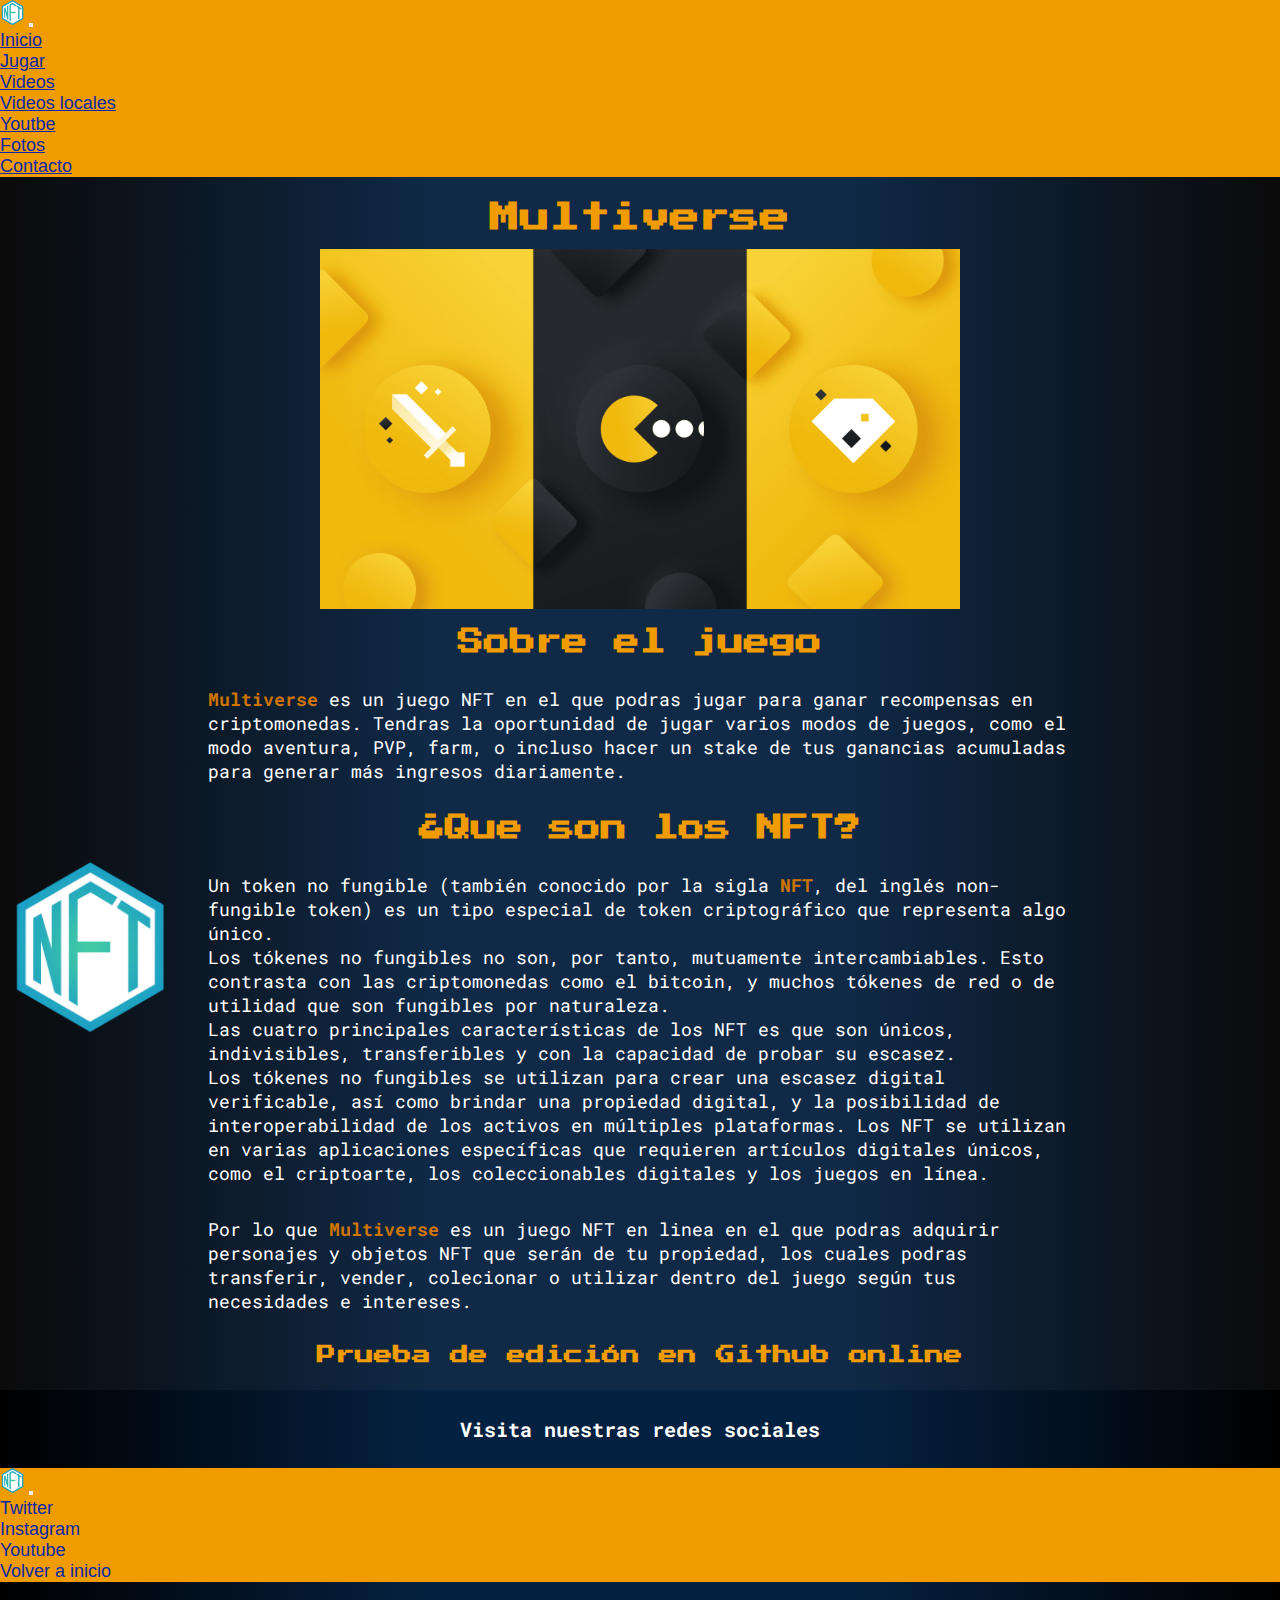
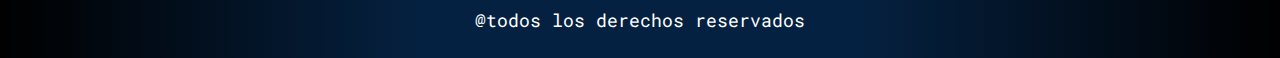
<file: index.html>
<!DOCTYPE html>
<html lang="en">
<head>
    <meta charset="UTF-8">
    <meta http-equiv="X-UA-Compatible" content="IE=edge">
    <meta name="viewport" content="width=device-width, initial-scale=1.0">
    <link rel="preconnect" href="https://fonts.googleapis.com">
    <link rel="preconnect" href="https://fonts.gstatic.com" crossorigin>
    <link href="https://fonts.googleapis.com/css2?family=Press+Start+2P&family=Roboto+Mono:wght@300&display=swap" rel="stylesheet"> 
    <link href="https://cdn.jsdelivr.net/npm/bootstrap@5.1.1/dist/css/bootstrap.min.css" rel="stylesheet" integrity="sha384-F3w7mX95PdgyTmZZMECAngseQB83DfGTowi0iMjiWaeVhAn4FJkqJByhZMI3AhiU" crossorigin="anonymous">
    <link rel="stylesheet" href="./scss/miestilo.css">
    <link rel="icon" href="./media/NFT_Icon.ico">
    <meta name="keywords" content= "Multiverse, NFT, Criptomonedas, NFT Games, Juegos NFT, Block-Chain, Token no fungible, Crypto, Game, Juego">
    <meta name="description" content="Bienvenido a Multiverse, un videojuego NFT hecho con tecnología Block-Chain en el que podrás ganar criptomonedas mientras juegas.">
    <title>Multiverse</title>
</head>
<body>
        
    <header class="container header" id="inicio">  
        <!--barra de navegación-->
        <nav class="navbar navbar-expand-lg navbar-light micolor">
            <div class="container-fluid linksHeader">
              <a class="navbar-brand" href="./index.html"><img class="icono" src="./media/NFT_Icon.png" width="25px" alt="Icono: Logo del juego"></a>
              
              <button class="navbar-toggler" type="button" data-bs-toggle="collapse" data-bs-target="#navbarSupportedContent" aria-controls="navbarSupportedContent" aria-expanded="false" aria-label="Toggle navigation">
                <span class="navbar-toggler-icon"></span>
              </button>
              <div class="collapse navbar-collapse enlaces" id="navbarSupportedContent">
                <ul class="navbar-nav me-auto mb-2 mb-lg-0">
                  <li class="nav-item">
                    <a class="nav-link" href="./index.html">Inicio</a>
                  </li>
                  <li class="nav-item">
                    <a class="nav-link" href="./jugar.html">Jugar</a>
                  </li>
                  <li class="nav-item dropdown">
                    <a class="nav-link dropdown-toggle" href="#" id="navbarDropdown" role="button" data-bs-toggle="dropdown" aria-expanded="false">
                      Videos
                    </a>
                    <ul class="dropdown-menu" aria-labelledby="navbarDropdown">
                      <li><a class="dropdown-item" href="./videos.html">Videos locales</a></li>
                      <li><a class="dropdown-item" href="https://www.youtube.com">Youtbe</a></li>
                    </ul>
                  </li>
                  <li class="nav-item">
                    <a class="nav-link" href="./fotos.html">Fotos</a>
                  </li>
                  <li class="nav-item">
                    <a class="nav-link" href="./contacto.html">Contacto</a>
                  </li>
                 
                </ul>
                
              </div>
            </div>
          </nav>
        
    </header>

    <main class="container">
      

      <div class="container multiverse">

        <h1 class="h1 container titilante">Multiverse</h1>

        <!--banner / imagen del juego-->
        <img class="container background banner" src="./media/ac7cfff9-8a2d-429d-929d-37b7b1e1f8b3.png" alt="Foto principal">

        

      </div>

        <!--explicación sobre Multiverse-->
        <section class="container juego">

          <div class="elJuego">

            <h2 class="h2">Sobre el juego</h2>
            <p class="p"><strong>Multiverse</strong> es un juego NFT en el que podras jugar para ganar recompensas en criptomonedas. Tendras la oportunidad de jugar varios modos de juegos, como el modo aventura, PVP, farm, o incluso hacer un stake de tus ganancias acumuladas para generar más ingresos diariamente.</p>

          </div>
        

            <!--explicación sobre los NFT y el juego-->
            <div class="container nft">
                            
                <h2 class="h2">¿Que son los NFT?</h2>
                <img class="token" src="./media/NFT_Icon.png" alt="Icono: Logo del juego">
                <p class="p" >Un token no fungible (también conocido por la sigla <strong>NFT</strong>, del inglés non-fungible token)​ es un tipo especial de token criptográfico que representa algo único.<br>
                    Los tókenes no fungibles no son, por tanto, mutuamente intercambiables. Esto contrasta con las criptomonedas como el bitcoin, y muchos tókenes de red o de utilidad que son fungibles por naturaleza. <br> Las cuatro principales características de los NFT es que son únicos, indivisibles, transferibles y con la capacidad de probar su escasez. <br>
                    Los tókenes no fungibles se utilizan para crear una escasez digital verificable, así como brindar una propiedad digital, y la posibilidad de interoperabilidad de los activos en múltiples plataformas.​ Los NFT
                    se utilizan en varias aplicaciones específicas que requieren artículos digitales únicos, como el criptoarte, los coleccionables digitales y los juegos en línea.                
                </p>
                <p class="p"> Por lo que <strong>Multiverse</strong> es un juego NFT en linea en el que podras adquirir personajes y objetos NFT que serán de tu propiedad, los cuales podras transferir, vender, colecionar o utilizar dentro del juego según tus necesidades e intereses.</p>
            </div>
            
        </section>

        <section> 

          <h3> Prueba de edición en Github online </h3>
          
      </section>
        

               
               
    </main>

            <!--footer-->
            <footer class="container">

                <div class="footer">

                    <h4 class="h4">Visita nuestras redes sociales</h4>
                    
                      <nav class="navbar navbar-expand-lg navbar-light footerNav">
                        <div class="container-fluid linksFooter">
                          <a class="navbar-brand" href="./index.html"><img class="icono" src="./media/NFT_Icon.png"  alt="Icono: Logo del juego"></a>
                          
                          <button class="navbar-toggler" type="button" data-bs-toggle="collapse" data-bs-target="#navbarSupportedContent" aria-controls="navbarSupportedContent" aria-expanded="false" aria-label="Toggle navigation">
                            <span class="navbar-toggler-icon"></span>
                          </button>
                          <div class="collapse navbar-collapse enlaces" id="navbarSupportedContent">
                            <ul class="navbar-nav me-auto mb-2 mb-lg-0">
                              <li class="nav-item">
                                <a class="nav-link" href="https://www.twitter.com" target="_blank">Twitter</a>
                              </li>
                              <li class="nav-item">
                                <a class="nav-link" href="https://www.instagram.com" target="_blank">Instagram</a>
                              </li>
                              
                              <li class="nav-item">
                                <a class="nav-link" href="https://www.youtube.com" target="_blank">Youtube</a>
                              </li>
                              <li class="nav-item">
                                <a class="nav-link" href="#inicio">Volver a inicio</a>
                              </li>
                            
                            </ul>
                            
                          </div>
                        </div>
                      </nav>       

            
                    <p class="p">@todos los derechos reservados</p>

                </div>
            </footer>

        
        
        <script src="https://cdn.jsdelivr.net/npm/bootstrap@5.1.1/dist/js/bootstrap.bundle.min.js" integrity="sha384-/bQdsTh/da6pkI1MST/rWKFNjaCP5gBSY4sEBT38Q/9RBh9AH40zEOg7Hlq2THRZ" crossorigin="anonymous"></script>
    
</body>
</html>
</file>
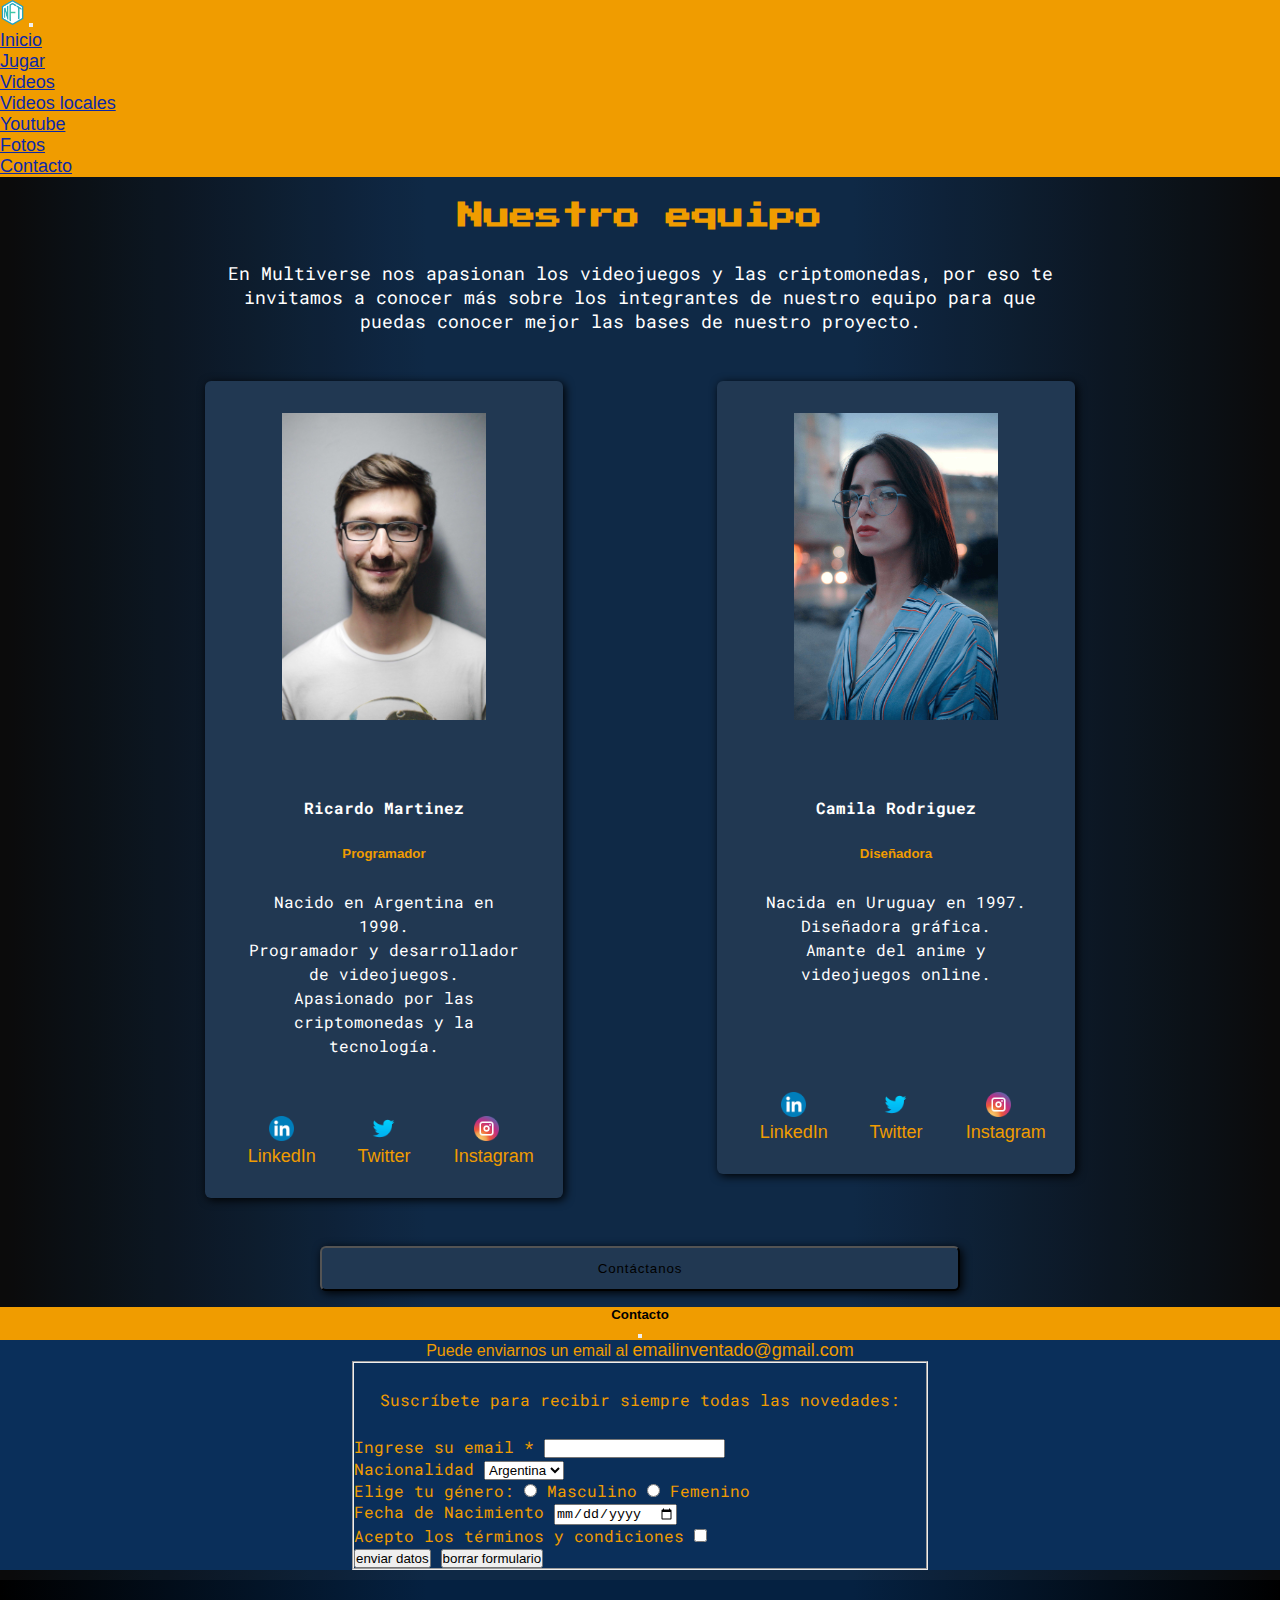
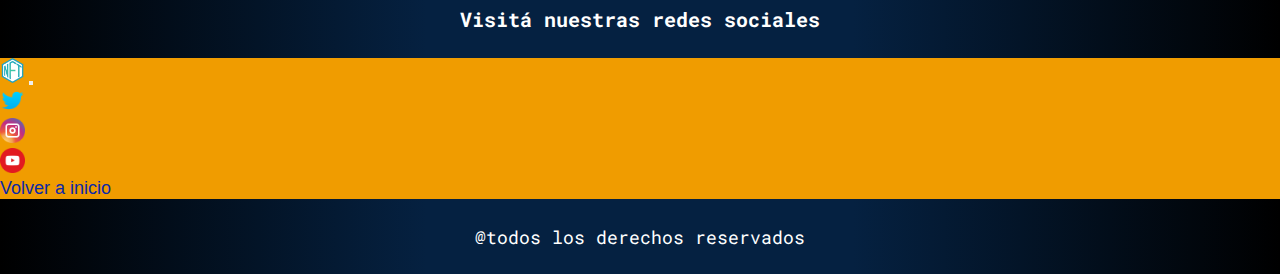
<file: contacto.html>
<!DOCTYPE html>
<html lang="en">
<head>
    <meta charset="UTF-8">
    <meta http-equiv="X-UA-Compatible" content="IE=edge">
    <meta name="viewport" content="width=device-width, initial-scale=1.0">
    <link rel="preconnect" href="https://fonts.googleapis.com">
    <link rel="preconnect" href="https://fonts.gstatic.com" crossorigin>
    <link href="https://fonts.googleapis.com/css2?family=Press+Start+2P&family=Roboto+Mono:wght@300&display=swap" rel="stylesheet"> 
    <link href="https://cdn.jsdelivr.net/npm/bootstrap@5.1.1/dist/css/bootstrap.min.css" rel="stylesheet" integrity="sha384-F3w7mX95PdgyTmZZMECAngseQB83DfGTowi0iMjiWaeVhAn4FJkqJByhZMI3AhiU" crossorigin="anonymous">
    <link rel="stylesheet" href="./scss/miestilo.css">
    <link rel="icon" href="./media/NFT_Icon.ico">
    <meta name="keywords" content= "Multiverse Contacto, Contacto, Quienes Somos, Información sobre Multiverse, Equipo de desarrollo, Multiverse Contact">
    <meta name="description" content="Contáctanos para recibir más información del proyecto y conocer más sobre nosotros.">
    <title>Contacto - Multiverse</title>
</head>
<body>
        
  <header class="container header" id="inicio">  
    <!--barra de navegación-->
    <nav class="navbar navbar-expand-lg navbar-light micolor">
        <div class="container-fluid linksHeader">
          <a class="navbar-brand" href="./index.html"><img class="icono" src="./media/NFT_Icon.png" alt="Icono: Logo del juego"></a>
          
          <button class="navbar-toggler" type="button" data-bs-toggle="collapse" data-bs-target="#navbarSupportedContent" aria-controls="navbarSupportedContent" aria-expanded="false" aria-label="Toggle navigation">
            <span class="navbar-toggler-icon"></span>
          </button>
          <div class="collapse navbar-collapse enlaces" id="navbarSupportedContent">
            <ul class="navbar-nav me-auto mb-2 mb-lg-0">
              <li class="nav-item">
                <a class="nav-link" href="./index.html">Inicio</a>
              </li>
              <li class="nav-item">
                <a class="nav-link" href="./jugar.html">Jugar</a>
              </li>
              <li class="nav-item dropdown">
                <a class="nav-link dropdown-toggle" href="#" id="navbarDropdown" role="button" data-bs-toggle="dropdown" aria-expanded="false">
                  Videos
                </a>
                <ul class="dropdown-menu" aria-labelledby="navbarDropdown">
                  <li><a class="dropdown-item" href="./videos.html">Videos locales</a></li>
                  <li><a class="dropdown-item" href="https://www.youtube.com">Youtube</a></li>
                </ul>
              </li>
              <li class="nav-item">
                <a class="nav-link" href="./fotos.html">Fotos</a>
              </li>
              <li class="nav-item">
                <a class="nav-link" href="./contacto.html">Contacto</a>
              </li>
             
            </ul>
            
          </div>
        </div>
      </nav>
    
  </header>
           
    <main class="container">
        <!--Sección de contacto, información sobre nuestro equipo-->
       
      <section class="contacto"> 
        <h2 class="h2">Nuestro equipo</h2>
        <p class="p">En Multiverse nos apasionan los videojuegos y las criptomonedas, por eso te invitamos a conocer más sobre los integrantes de nuestro equipo para que puedas conocer mejor las bases de nuestro proyecto.</p>
  
             

        <div class="containerContacto">
           
          <div class="cardContacto">

              <figure>
                  <img class="foto" src="./media/Ricardo.jpg" alt="Ricardo Martinez">
              </figure>
              
              <div class="contenido">

                  <h4>Ricardo Martinez</h4>
                  <h5>Programador</h5>
                  <p>Nacido en Argentina en 1990. <br> 
                    Programador y desarrollador de videojuegos. <br>
                    Apasionado por las criptomonedas y la tecnología.</p>

                 
                  <a href="https://www.linkedin.com" target="_blank"> <img src="./media/iconfinder-linkedin-4550875_121338.png" alt="LinkedIn"> <br>LinkedIn</a>
                  <a href="https://www.twitter.com" target="_blank"> <img src="./media/twitter_socialnetwork_20007.png" alt="Twitter"> <br> Twitter</a>
                  <a href="https://www.instagram.com" target="_blank"> <img src="./media/1491580635-yumminkysocialmedia26_83102.png" alt="Instagram"> <br> Instagram</a>
                  
              </div>
          </div>
          
          <div class="cardContacto">

            <figure>
                <img class="foto" src="./media/Camila.jpg" alt="Camila Rodriguez">
            </figure>
            
            <div class="contenido">
                
              <h4>Camila Rodriguez</h4>
              <h5> Diseñadora</h5>
                <p>Nacida en Uruguay en 1997. <br>
                   Diseñadora gráfica. <br>
                    Amante del anime y videojuegos online.
                    <br>
                    <br>
                  <br></p>

                <a href="https://www.linkedin.com" target="_blank"> <img src="./media/iconfinder-linkedin-4550875_121338.png" alt="LinkedIn"> <br>LinkedIn</a>
                <a href="https://www.twitter.com" target="_blank"> <img src="./media/twitter_socialnetwork_20007.png" alt="Twitter"> <br> Twitter</a>
                <a href="https://www.instagram.com" target="_blank"> <img src="./media/1491580635-yumminkysocialmedia26_83102.png" alt="Instagram"> <br> Instagram</a>
            </div>
        </div>    

      
      </section>


      <section class="contactanos">  

          
          <!-- Button trigger modal -->
           <button type="button" class="container btn btn-secondary botoncito" data-bs-toggle="modal" data-bs-target="#exampleModal">
                    Contáctanos
           </button>
        
            <!-- Modal -->
              <div class="modal fade" id="exampleModal" tabindex="-1" aria-labelledby="exampleModalLabel" aria-hidden="true">
              
                  <div class="modal-dialog">

                        <div class="modal-content fondoModal">


                            <div class="modal-header botonModal ">
                                  <h5 class="modal-title botonTitulo" id="exampleModalLabel">Contacto</h5>
                                  <button type="button" class="btn-close" data-bs-dismiss="modal" aria-label="Close"></button>
                            </div>


                                  <div class="modal-body backgroundContacto">
                                    Puede enviarnos un email al <a class=" a contacto" href="mailto: email@gmail.com">emailinventado@gmail.com</a>
                                        <section class="formularios"> 
                                        
                                                  <!--formulario, en donde el usuario puede suscribirse para recibir novedades sobre el juego-->

                                                  <form class="form formulario" action="#">
                                                      <fieldset class="fieldset">
                                                          <p class="formulario">Suscríbete para recibir siempre todas las novedades:</p>
                                                          <div>
                                                              <label class="label" for="email">Ingrese su email *</label>
                                                              <input type="email" name="email" required>
                                                          </div>
                                            
                                                          <div>
                                                              <label class="label" for="pais">Nacionalidad</label>
                                                              <select name="pais" id="">
                                                                  <option value="arg">Argentina</option>
                                                                  <option value="bra">Brasil</option>
                                                                  <option value="esp">España</option>
                                                                  <option value="it">Italia</option>
                                                                  <option value="ot">Otro</option>
                                                              </select>
                                                          </div>
                                                          
                                                          <div>
                                                              <label class="label" for="sexo">Elige tu género:</label>
                                                              <input class="input" type="radio" name="genero" value="hombre"> Masculino
                                                              <input class="input" type="radio" name="genero" value="mujer"> Femenino
                                                              <br>  
                                                          </div>
                                                          
                                          
                                                          <div>
                                                              <label class="label" for="nac">Fecha de Nacimiento</label>
                                                              <input class="input" type="date" name="nac">
                                                              <br>
                                                          </div>
                                                      
                                                          <div>
                                                              <label class="label" for="terminos">Acepto los términos y condiciones</label>
                                                              <input class="input" type="checkbox" name="terminos" required>
                                                          </div>
                                          
                                                          <div>
                                                              <input class="input" type="submit" value="enviar datos">
                                                              <input class="input" type="reset" value="borrar formulario"> 
                                                          </div>  
                                                      </fieldset> 
                                          
                                          
                                                  </form>

                                        </section>
                                  </div>

                        </div>
                  </div>
              </div>

      </section>

      
           
        
    </main>   
    
   


            <!--footer-->
            <footer class="container">

              <div class="footer">

                  <h4 class="h4">Visitá nuestras redes sociales</h4>
                    <nav class="navbar navbar-expand-lg navbar-light footerNav">
                      <div class="container-fluid linksFooter">
                        <a class="navbar-brand" href="./index.html"><img class="icono" src="./media/NFT_Icon.png"  alt="Icono: Logo del juego"></a>
                        
                        <button class="navbar-toggler" type="button" data-bs-toggle="collapse" data-bs-target="#navbarSupportedContent" aria-controls="navbarSupportedContent" aria-expanded="false" aria-label="Toggle navigation">
                          <span class="navbar-toggler-icon"></span>
                        </button>
                        <div class="collapse navbar-collapse enlaces" id="navbarSupportedContent">
                          <ul class="navbar-nav me-auto mb-2 mb-lg-0">
                            <li class="nav-item">
                              <a class="nav-link" href="https://www.twitter.com" target="_blank"> <img src="./media/twitter_socialnetwork_20007.png" alt="Twitter"></a>
                              
                            </li>
                            <li class="nav-item">
                              <a class="nav-link" href="https://www.instagram.com" target="_blank"> <img src="./media/1491580635-yumminkysocialmedia26_83102.png"  alt="Instagram"> </a>
                              
                            </li>
                            
                            <li class="nav-item">
                              <a class="nav-link" href="https://www.youtube.com" target="_blank"> <img src="./media/Youtube.png" alt="YouTube"></a>
                            </li>
                            <li class="nav-item">
                              <a class="nav-link" href="#inicio">Volver a inicio</a>
                            </li>
                          
                          </ul>
                          
                        </div>
                      </div>
                    </nav>       

          
                  <p class="p">@todos los derechos reservados</p>

              </div>
          </footer>

        
        
        <script src="https://cdn.jsdelivr.net/npm/bootstrap@5.1.1/dist/js/bootstrap.bundle.min.js" integrity="sha384-/bQdsTh/da6pkI1MST/rWKFNjaCP5gBSY4sEBT38Q/9RBh9AH40zEOg7Hlq2THRZ" crossorigin="anonymous"></script>
    
</body>
</html>
</file>
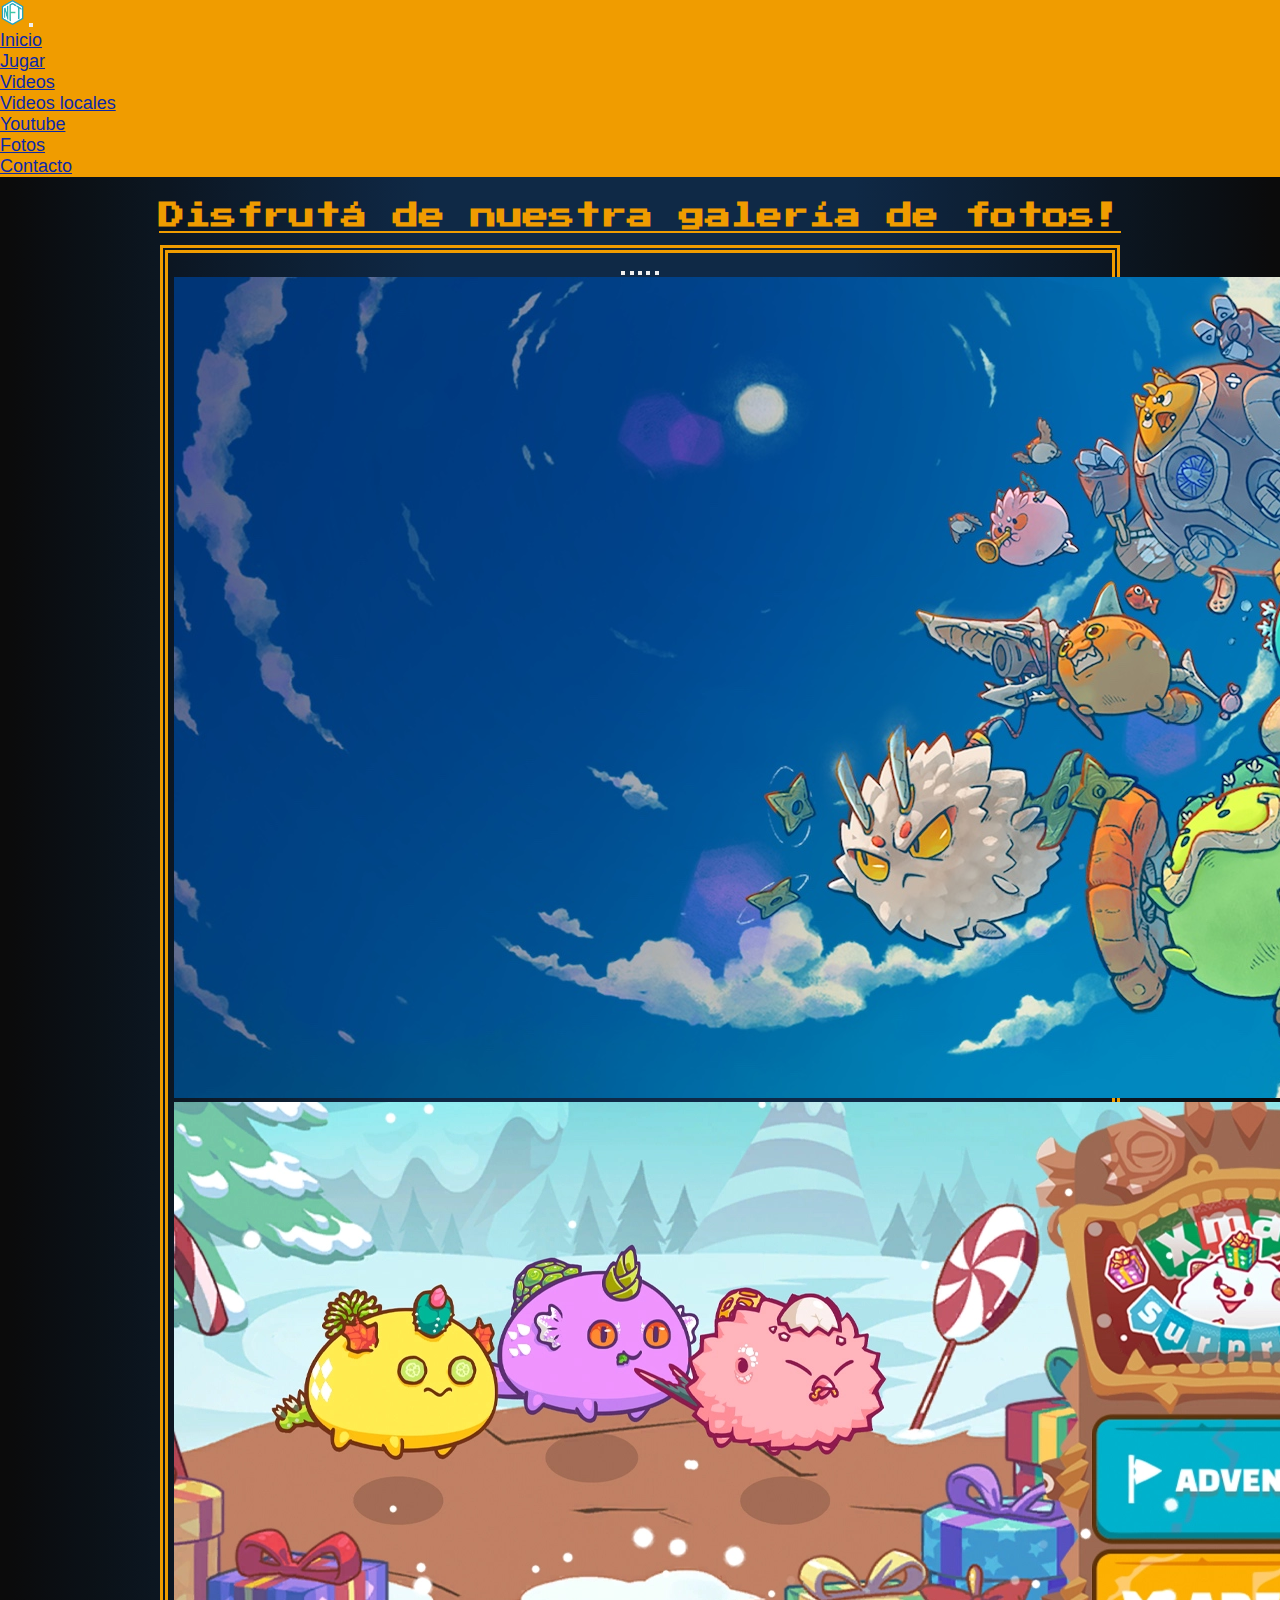
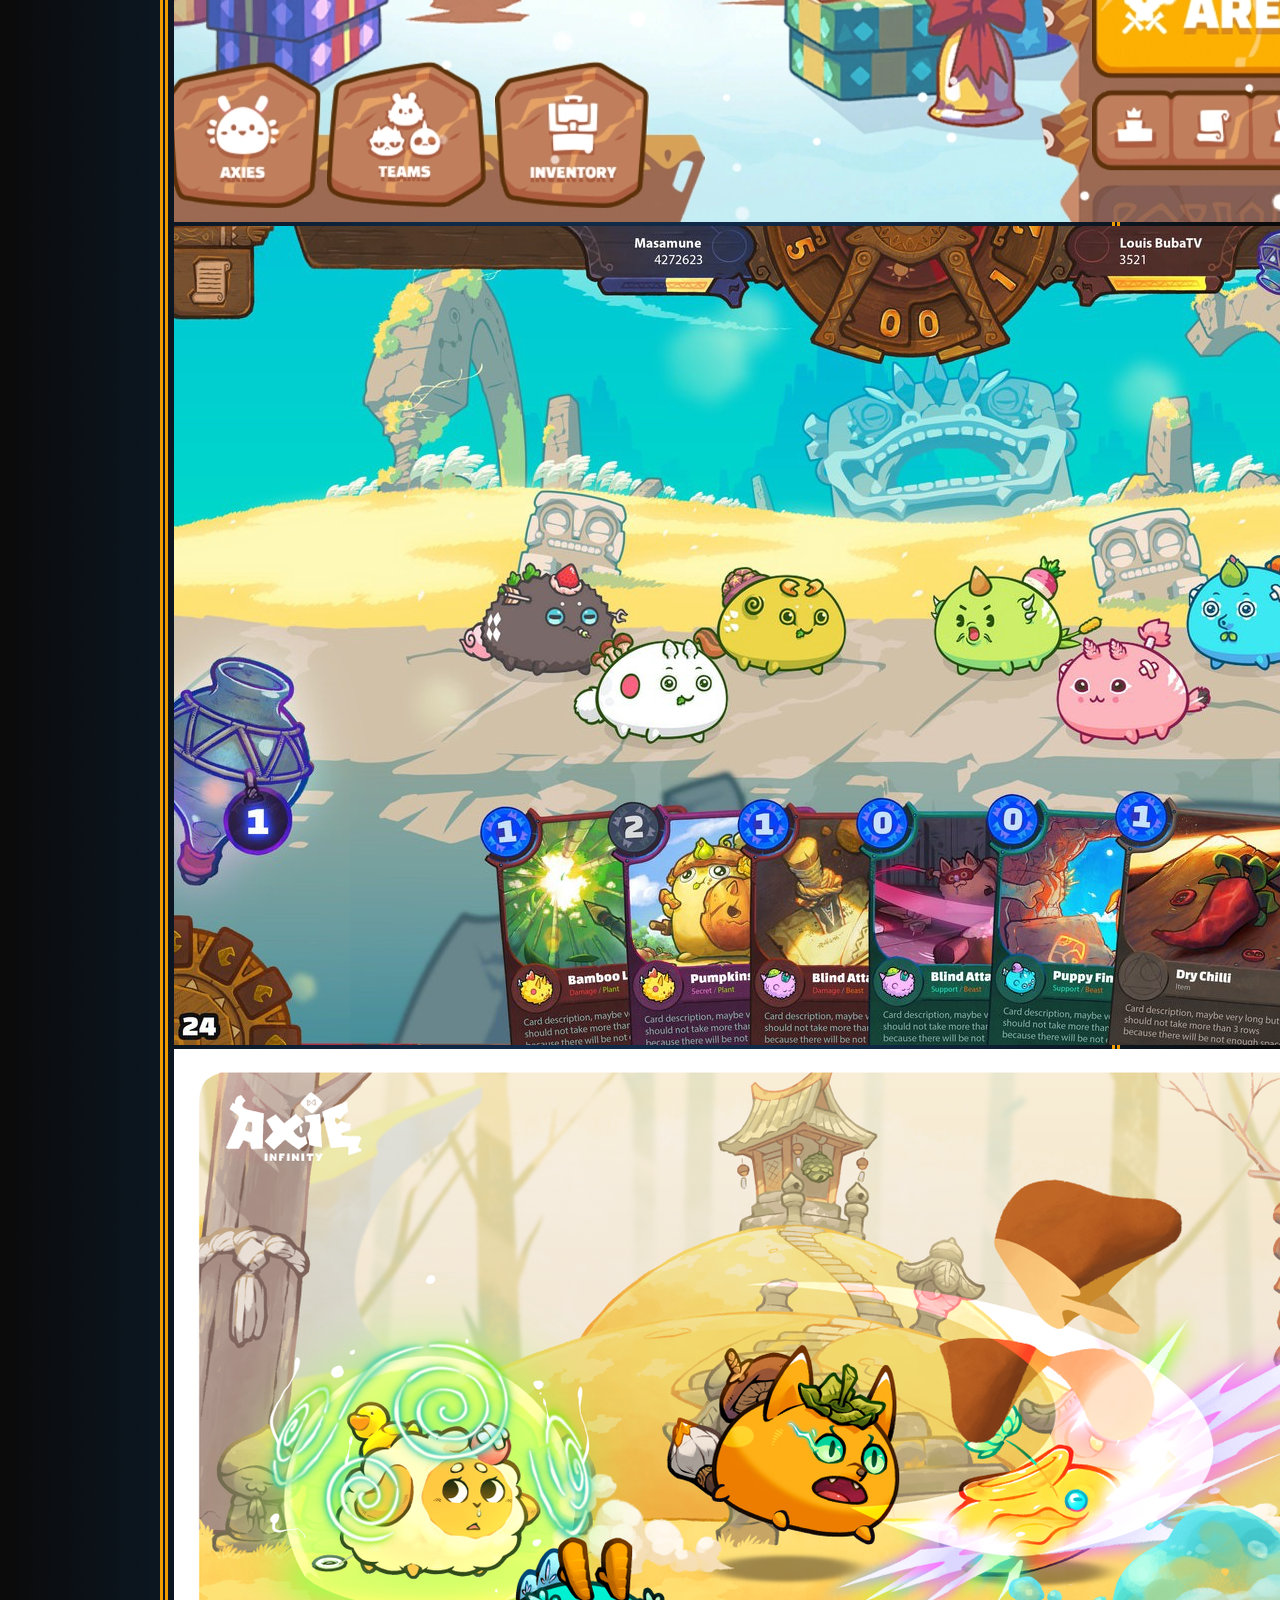
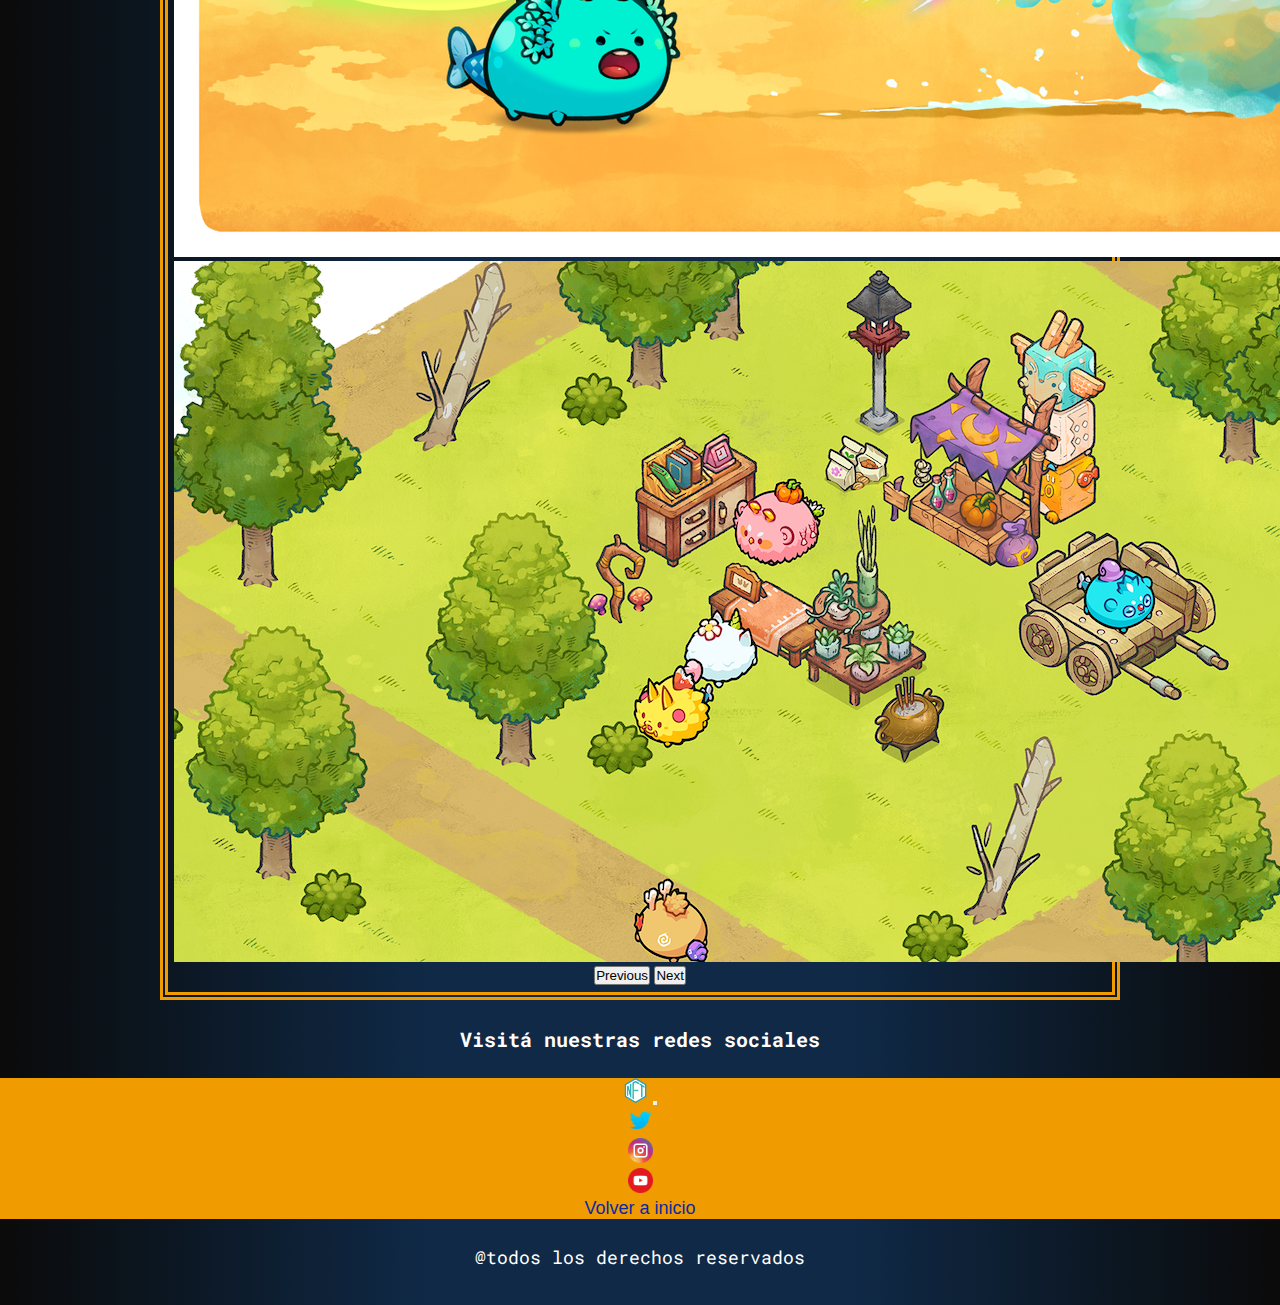
<file: fotos.html>
<!DOCTYPE html>
<html lang="en">
<head>
    <meta charset="UTF-8">
    <meta http-equiv="X-UA-Compatible" content="IE=edge">
    <meta name="viewport" content="width=device-width, initial-scale=1.0">
    <link rel="preconnect" href="https://fonts.googleapis.com">
    <link rel="preconnect" href="https://fonts.gstatic.com" crossorigin>
    <link href="https://fonts.googleapis.com/css2?family=Press+Start+2P&family=Roboto+Mono:wght@300&display=swap" rel="stylesheet"> 
    <link href="https://cdn.jsdelivr.net/npm/bootstrap@5.1.1/dist/css/bootstrap.min.css" rel="stylesheet" integrity="sha384-F3w7mX95PdgyTmZZMECAngseQB83DfGTowi0iMjiWaeVhAn4FJkqJByhZMI3AhiU" crossorigin="anonymous">
    <link rel="stylesheet" href="./scss/miestilo.css">
    <link rel="icon" href="./media/NFT_Icon.ico">    <meta name="keywords" content= "Imágenes, Galería, Pictures, Multiverse Imágenes, Multiverse Fotos, Fotos">
    <meta name="description" content="Disfruta de nuestra galería de imágenes. Podrás encontrar más información sobre el juego en las mismas">
    <title>Imágenes - Multiverse</title> 
</head>
<body>
        
    <header class="container header" id="inicio">  
      <!--barra de navegación-->
      <nav class="navbar navbar-expand-lg navbar-light micolor">
        <div class="container-fluid linksHeader">
          <a class="navbar-brand" href="./index.html"><img class="icono" src="./media/NFT_Icon.png" alt="Icono: Logo del juego"></a>
          
          <button class="navbar-toggler" type="button" data-bs-toggle="collapse" data-bs-target="#navbarSupportedContent" aria-controls="navbarSupportedContent" aria-expanded="false" aria-label="Toggle navigation">
            <span class="navbar-toggler-icon"></span>
          </button>
          <div class="collapse navbar-collapse enlaces" id="navbarSupportedContent">
            <ul class="navbar-nav me-auto mb-2 mb-lg-0">
              <li class="nav-item">
                <a class="nav-link" href="./index.html">Inicio</a>
              </li>
              <li class="nav-item">
                <a class="nav-link" href="./jugar.html">Jugar</a>
              </li>
              <li class="nav-item dropdown">
                <a class="nav-link dropdown-toggle" href="#" id="navbarDropdown" role="button" data-bs-toggle="dropdown" aria-expanded="false">
                  Videos
                </a>
                <ul class="dropdown-menu" aria-labelledby="navbarDropdown">
                  <li><a class="dropdown-item" href="./videos.html">Videos locales</a></li>
                  <li><a class="dropdown-item" href="https://www.youtube.com">Youtube</a></li>
                </ul>
              </li>
              <li class="nav-item">
                <a class="nav-link" href="./fotos.html">Fotos</a>
              </li>
              <li class="nav-item">
                <a class="nav-link" href="./contacto.html">Contacto</a>
              </li>
             
            </ul>
            
          </div>
        </div>
      </nav>
    
    </header>
    <!--Galeria de Fotos, aqui van imágenes del juego-->
    <main class="container">

        
        <section class="tituloFotos">
          <h2 class="h2">Disfrutá de nuestra galería de fotos!</h2>
        </section>

        <div id="carouselExampleIndicators" class="carousel slide w-60 galeria" data-bs-ride="carousel">
          <div class="carousel-indicators">
            <button type="button" data-bs-target="#carouselExampleIndicators" data-bs-slide-to="0" class="active" aria-current="true" aria-label="Slide 1"></button>
            <button type="button" data-bs-target="#carouselExampleIndicators" data-bs-slide-to="1" aria-label="Slide 2"></button>
            <button type="button" data-bs-target="#carouselExampleIndicators" data-bs-slide-to="2" aria-label="Slide 3"></button>
            <button type="button" data-bs-target="#carouselExampleIndicators" data-bs-slide-to="3" aria-label="Slide 4"></button>
            <button type="button" data-bs-target="#carouselExampleIndicators" data-bs-slide-to="4" aria-label="Slide 5"></button>
          </div>
          <div class="carousel-inner">
            <div class="carousel-item active">
              <img src="./media/Titulo.jpg" class="d-block w-100" alt="Imagen del juego - Portada">
            </div>
            <div class="carousel-item">
              <img src="./media/Menu.png" class="d-block w-100" alt="Imagen del juego - Menú Principal del Juego">
            </div>
            <div class="carousel-item">
              <img src="./media/pvp.jpg" class="d-block w-100" alt="Imagen del juego - Modo PVP">
            </div>
            <div class="carousel-item">
              <img src="./media/Fight.png" class="d-block w-100" alt="Imagen del juego - Modo Aventura">
            </div>
            <div class="carousel-item">
              <img src="./media/Farm.png" class="d-block w-100" alt="Imagen del juego - Modo Farm">
            </div>
          </div>
          <button class="carousel-control-prev" type="button" data-bs-target="#carouselExampleIndicators" data-bs-slide="prev">
            <span class="carousel-control-prev-icon" aria-hidden="true"></span>
            <span class="visually-hidden">Previous</span>
          </button>
          <button class="carousel-control-next" type="button" data-bs-target="#carouselExampleIndicators" data-bs-slide="next">
            <span class="carousel-control-next-icon" aria-hidden="true"></span>
            <span class="visually-hidden">Next</span>
          </button>
        </div>

            <!--footer-->
            <footer class="container">

              <div class="footer">

                  <h4 class="h4">Visitá nuestras redes sociales</h4>
                    <nav class="navbar navbar-expand-lg navbar-light footerNav">
                      <div class="container-fluid linksFooter">
                        <a class="navbar-brand" href="./index.html"><img class="icono" src="./media/NFT_Icon.png"  alt="Icono: Logo del juego"></a>
                        
                        <button class="navbar-toggler" type="button" data-bs-toggle="collapse" data-bs-target="#navbarSupportedContent" aria-controls="navbarSupportedContent" aria-expanded="false" aria-label="Toggle navigation">
                          <span class="navbar-toggler-icon"></span>
                        </button>
                        <div class="collapse navbar-collapse enlaces" id="navbarSupportedContent">
                          <ul class="navbar-nav me-auto mb-2 mb-lg-0">
                            <li class="nav-item">
                              <a class="nav-link" href="https://www.twitter.com" target="_blank"> <img src="./media/twitter.png" alt="Twitter"></a>
                              
                            </li>
                            <li class="nav-item">
                              <a class="nav-link" href="https://www.instagram.com" target="_blank"> <img src="./media/instagram.png"  alt="Instagram"> </a>
                              
                            </li>
                            
                            <li class="nav-item">
                              <a class="nav-link" href="https://www.youtube.com" target="_blank"> <img src="./media/Youtube.png" alt="YouTube"></a>
                            </li>
                            <li class="nav-item">
                              <a class="nav-link" href="#inicio">Volver a inicio</a>
                            </li>
                          
                          
                          </ul>
                          
                        </div>
                      </div>
                    </nav>       

          
                  <p class="p">@todos los derechos reservados</p>

              </div>
            </footer>
        
        
        <script src="https://cdn.jsdelivr.net/npm/bootstrap@5.1.1/dist/js/bootstrap.bundle.min.js" integrity="sha384-/bQdsTh/da6pkI1MST/rWKFNjaCP5gBSY4sEBT38Q/9RBh9AH40zEOg7Hlq2THRZ" crossorigin="anonymous"></script>
    
</body>
</html>
</file>
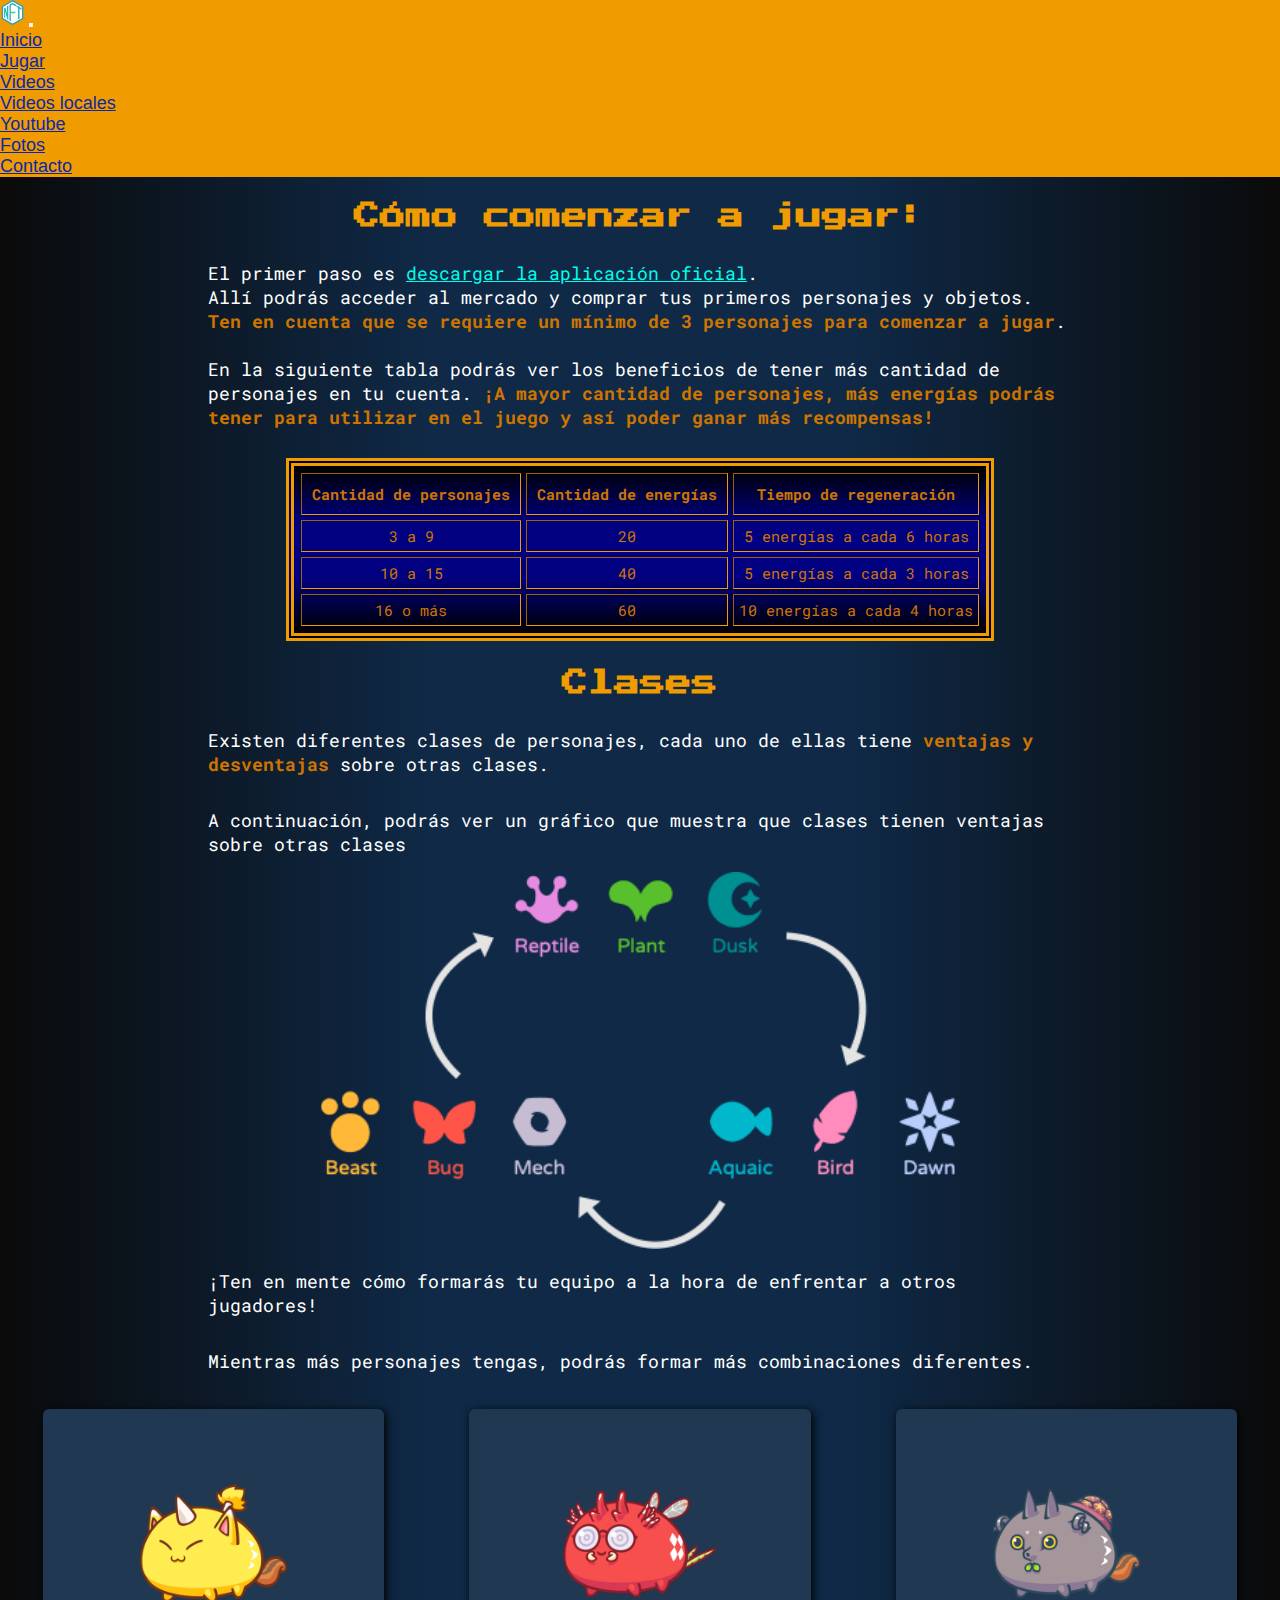
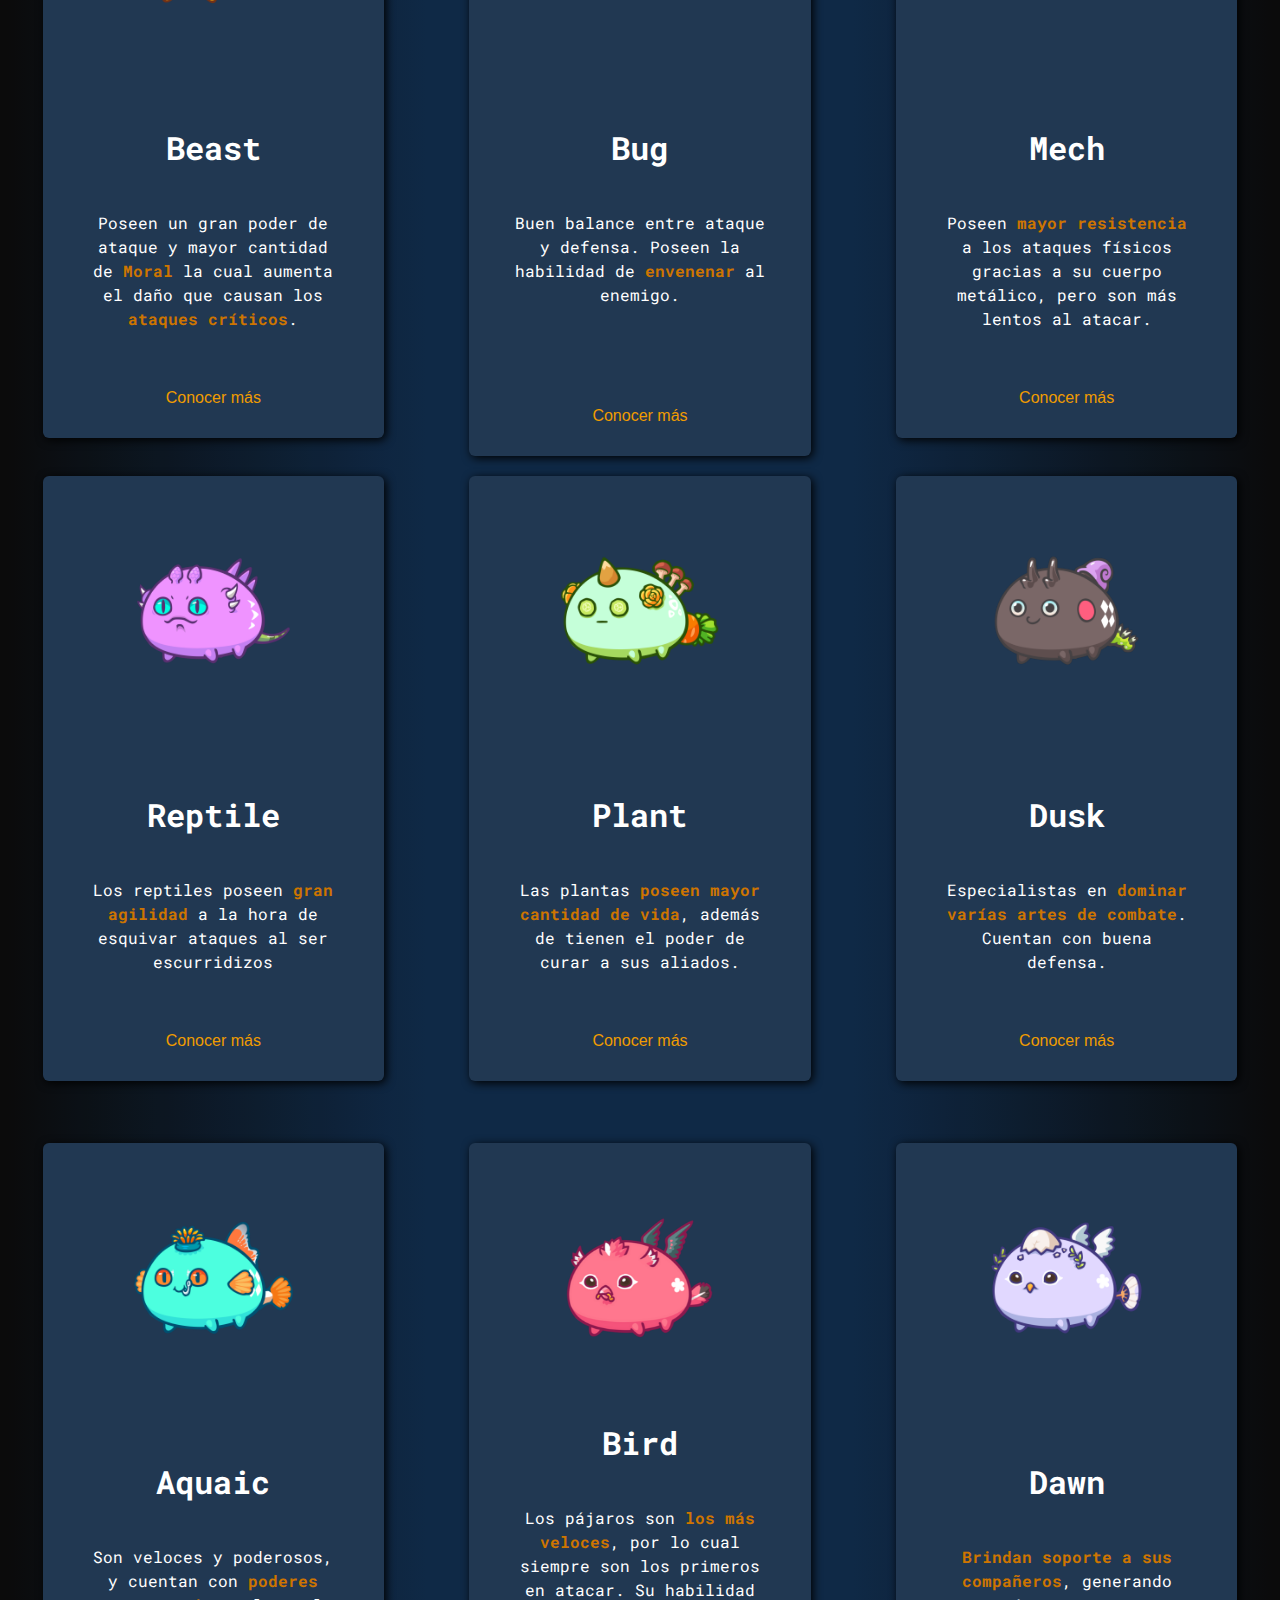
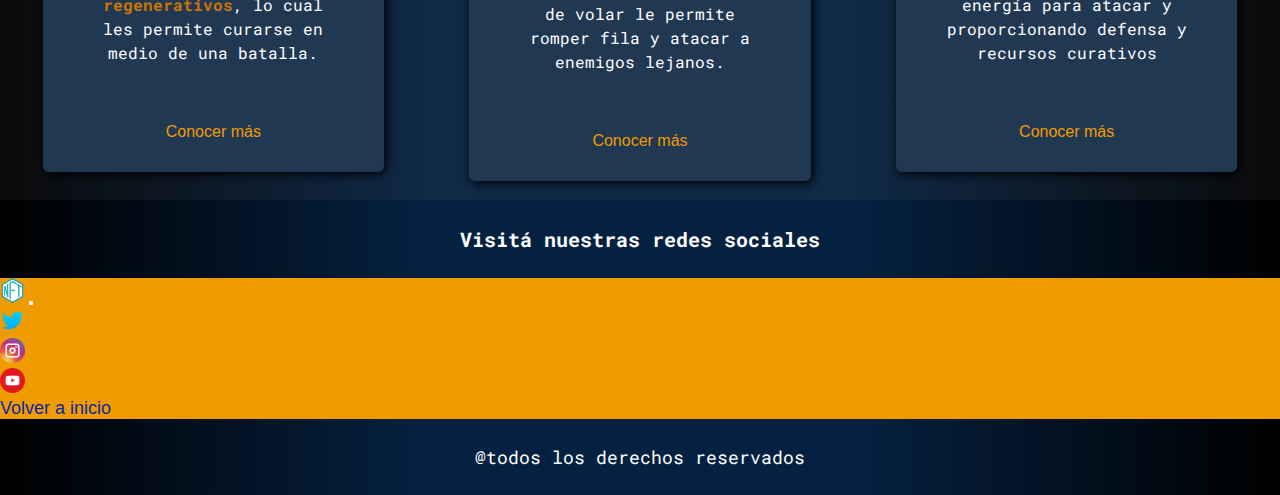
<file: jugar.html>
<!DOCTYPE html>
<html lang="en">
<head>
    <meta charset="UTF-8">
    <meta http-equiv="X-UA-Compatible" content="IE=edge">
    <meta name="viewport" content="width=device-width, initial-scale=1.0">
    <link rel="preconnect" href="https://fonts.googleapis.com">
    <link rel="preconnect" href="https://fonts.gstatic.com" crossorigin>
    <link href="https://fonts.googleapis.com/css2?family=Press+Start+2P&family=Roboto+Mono:wght@300&display=swap" rel="stylesheet"> 
    <link href="https://cdn.jsdelivr.net/npm/bootstrap@5.1.1/dist/css/bootstrap.min.css" rel="stylesheet" integrity="sha384-F3w7mX95PdgyTmZZMECAngseQB83DfGTowi0iMjiWaeVhAn4FJkqJByhZMI3AhiU" crossorigin="anonymous">
    <link rel="stylesheet" href="./scss/miestilo.css">
    <link rel="icon" href="./media/NFT_Icon.ico">
    <meta name="keywords" content= "Multiverse, Jugar, Como Jugar, Personajes, NFT, Juego, Información">
    <meta name="description" content="Aprende como jugar a Multiverse. Aprende las reglas del juego e información sobre los personajes y cómo comenzar a ganar dinero al jugar.">
    <title>Cómo Jugar - Multiverse</title> 
</head>
<body>
        
  <header class="container header" id="inicio">  
    <!--barra de navegación-->
    <nav class="navbar navbar-expand-lg navbar-light micolor">
        <div class="container-fluid linksHeader">
          <a class="navbar-brand" href="./index.html"><img class="icono" src="./media/NFT_Icon.png" alt="Icono: Logo del juego"></a>
          
          <button class="navbar-toggler" type="button" data-bs-toggle="collapse" data-bs-target="#navbarSupportedContent" aria-controls="navbarSupportedContent" aria-expanded="false" aria-label="Toggle navigation">
            <span class="navbar-toggler-icon"></span>
          </button>
          <div class="collapse navbar-collapse enlaces" id="navbarSupportedContent">
            <ul class="navbar-nav me-auto mb-2 mb-lg-0">
              <li class="nav-item">
                <a class="nav-link" href="./index.html">Inicio</a>
              </li>
              <li class="nav-item">
                <a class="nav-link" href="./jugar.html">Jugar</a>
              </li>
              <li class="nav-item dropdown">
                <a class="nav-link dropdown-toggle" href="#" id="navbarDropdown" role="button" data-bs-toggle="dropdown" aria-expanded="false">
                  Videos
                </a>
                <ul class="dropdown-menu" aria-labelledby="navbarDropdown">
                  <li><a class="dropdown-item" href="./videos.html">Videos locales</a></li>
                  <li><a class="dropdown-item" href="https://www.youtube.com">Youtube</a></li>
                </ul>
              </li>
              <li class="nav-item">
                <a class="nav-link" href="./fotos.html">Fotos</a>
              </li>
              <li class="nav-item">
                <a class="nav-link" href="./contacto.html">Contacto</a>
              </li>
             
            </ul>
            
          </div>
        </div>
      </nav>
    
</header>

    <!--explicación sobre como jugar a Multiverse-->
    <main class="container">
        <section class="jugar">
            <h2 class="h2">Cómo comenzar a jugar:</h2>

            <p class="p">El primer paso es <a id="link" href="https://www.google.com" target="_blank" >descargar la aplicación oficial</a>. <br>
               Allí podrás acceder al mercado y comprar tus primeros personajes y objetos. <br> <strong>Ten en cuenta que se requiere un mínimo de 3 personajes para comenzar a jugar</strong>.
            <br>
            <br>
            En la siguiente tabla podrás ver los beneficios de tener más cantidad de personajes en tu cuenta. 
            <strong>¡A mayor cantidad de personajes, más energías podrás tener para utilizar en el juego y así poder ganar más recompensas!</strong> 
            </p>
       
        </section>   
    
        <!--tabla que explica mecanicas del juego-->
        <section>

          
          <div class="tablita">
            <table class="tabla table" border=1 cellpadding=10px cellspacing=5px> 

                <tr class="tr">
                    <th class="th">Cantidad de personajes</th>
                    <th class="th">Cantidad de energías</th>
                    <th class="th">Tiempo de regeneración</th>

                </tr>

                <tr class="tr">
                    <td class="td">3 a 9</td>
                    <td class="td">20</td>
                    <td class="td">5 energías a cada 6 horas</td>
                </tr>

                <tr class="tr">
                    <td class="td">10 a 15</td>
                    <td class="td">40</td>
                    <td class="td">5 energías a cada 3 horas</td>
                </tr>

                <tr class="tr">
                    <td class="td">16 o más</td>
                    <td class="td">60</td>
                    <td class="td">10 energías a cada 4 horas</td>
                </tr>
            </table>
          </div> 

        </section>

        <!--clases de personajes-->
        <section class="clases">
            <h2 class="h2">Clases</h2>
            <p class="p">Existen diferentes clases de personajes, cada uno de ellas tiene <strong>ventajas y desventajas</strong>  sobre otras clases.</p>
            <p class="p">A continuación, podrás ver un gráfico que muestra que clases tienen ventajas sobre otras clases</p>
            <img class="img" src="./media/Ventajas-clase-axie-infinity.png" alt="Ventajas de clases">
            <p class="p">¡Ten en mente cómo formarás tu equipo a la hora de enfrentar a otros jugadores!</p>
            <p class="p">Mientras más personajes tengas, podrás formar más combinaciones diferentes.</p>


              <!--cards de cada clase-->

              <div class="containerClases">
              
                      <div class="cardClases">
                  
                                <figure><img class="foto" src="./media/Beast.png" alt=" Clase Beast"></figure>
                                <div class="contenido">
                                    <h4>Beast</h4>
                                    <p>Poseen un gran poder de ataque y mayor cantidad de <strong>Moral</strong> la cual aumenta el daño que causan los    <strong>ataques críticos</strong>.</p>
                                    <a href="#"> Conocer más</a>
                                </div>
                      </div>

                      
                      <div class="cardClases">
                  
                        <figure><img class="foto" src="./media/Bug.png" alt="Clase Bug"></figure>
                        <div class="contenido">
                            <h4>Bug</h4>
                            <p>Buen balance entre ataque y defensa. Poseen la habilidad de <strong>envenenar</strong> al enemigo.</p>
                            <p></p>
                            <a href="#"> Conocer más</a>
                        </div>
                      </div>

                      
                      <div class="cardClases">
                  
                        <figure><img class="foto" src="./media/Mech.png" alt="Clase Mech"></figure>
                        <div class="contenido">
                            <h4>Mech</h4>
                            <p>Poseen <strong>mayor resistencia</strong> a los ataques físicos gracias a su cuerpo metálico, pero son más lentos al atacar.</p>
                            <a href="#"> Conocer más</a>
                        </div>
                      </div>

                      
                      <div class="cardClases">
                  
                        <figure><img class="foto" src="./media/Reptile.png" alt="Clase Reptile"></figure>
                        <div class="contenido">
                            <h4>Reptile</h4>
                            <p>Los reptiles poseen <strong>gran agilidad</strong> a la hora de esquivar ataques al ser escurridizos</p>
                            <a href="#"> Conocer más</a>
                        </div>
                      </div>

                      
                      <div class="cardClases">
                  
                        <figure><img class="foto" src="./media/plant.png" alt="Clase Plant"></figure>
                        <div class="contenido">
                            <h4>Plant</h4>
                            <p>Las plantas <strong> poseen mayor cantidad de vida</strong>, además de tienen el poder de curar a sus aliados. </p>
                            <a href="#"> Conocer más</a>
                        </div>
                      </div>

                      
                      <div class="cardClases">
                  
                        <figure><img class="foto" src="./media/Dusk.png" alt="Clase Dusk"></figure>
                        <div class="contenido">
                            <h4>Dusk</h4>
                            <p>Especialistas en <strong>dominar varías artes de combate</strong>. <br> Cuentan con buena defensa.</p>
                            <a href="#"> Conocer más</a>
                        </div>
                      </div>

                      
                      <div class="cardClases">
                  
                        <figure><img class="foto" src="./media/Aquaic.png" alt="Clase Aquaic"></figure>
                        <div class="contenido">
                            <h4>Aquaic</h4>
                            <p>Son veloces y poderosos, y cuentan con <strong>poderes regenerativos</strong>, lo cual les permite curarse en medio de una batalla.</p>
                            <a href="#"> Conocer más</a>
                        </div>
                      </div>

                      
                      <div class="cardClases">
                  
                        <figure><img class="foto" src="./media/Bird.png" alt="Clase Bird"></figure>
                        <div class="contenido">
                            <h4>Bird</h4>
                            <p> Los pájaros son <strong>los más veloces</strong>, por lo cual siempre son los primeros en atacar. Su habilidad de volar le permite romper fila y atacar a enemigos lejanos.</p>
                            <a href="#"> Conocer más</a>
                        </div>
                      </div>

                      
                      <div class="cardClases">
                  
                        <figure><img class="foto" src="./media/Dawn.png" alt="Clase Dawn"></figure>
                        <div class="contenido">
                            <h4>Dawn</h4>
                            <p> <strong>Brindan soporte a sus compañeros</strong>, generando energía para atacar y proporcionando defensa y recursos curativos</p>
                            <a href="#"> Conocer más</a>
                        </div>
                      </div>

                      
                                  

                      
 
              </div>






        </section>
    </main>




            <!--footer-->
            <footer class="container">

              <div class="footer">

                  <h4 class="h4">Visitá nuestras redes sociales</h4>
                    <nav class="navbar navbar-expand-lg navbar-light footerNav">
                      <div class="container-fluid linksFooter">
                        <a class="navbar-brand" href="./index.html"><img class="icono" src="./media/NFT_Icon.png"  alt="Icono: Logo del juego"></a>
                        
                        <button class="navbar-toggler" type="button" data-bs-toggle="collapse" data-bs-target="#navbarSupportedContent" aria-controls="navbarSupportedContent" aria-expanded="false" aria-label="Toggle navigation">
                          <span class="navbar-toggler-icon"></span>
                        </button>
                        <div class="collapse navbar-collapse enlaces" id="navbarSupportedContent">
                          <ul class="navbar-nav me-auto mb-2 mb-lg-0">
                            <li class="nav-item">
                              <a class="nav-link" href="https://www.twitter.com" target="_blank"> <img src="./media/twitter_socialnetwork_20007.png" alt="Twitter"></a>
                              
                            </li>
                            <li class="nav-item">
                              <a class="nav-link" href="https://www.instagram.com" target="_blank"> <img src="./media/1491580635-yumminkysocialmedia26_83102.png"  alt="Instagram"> </a>
                              
                            </li>
                            
                            <li class="nav-item">
                              <a class="nav-link" href="https://www.youtube.com" target="_blank"> <img src="./media/Youtube.png" alt="YouTube"></a>
                            </li>
                            <li class="nav-item">
                              <a class="nav-link" href="#inicio">Volver a inicio</a>
                            </li>
                          
                          
                          </ul>
                          
                        </div>
                      </div>
                    </nav>       

          
                  <p class="p">@todos los derechos reservados</p>

              </div>
          </footer>


        
        
        <script src="https://cdn.jsdelivr.net/npm/bootstrap@5.1.1/dist/js/bootstrap.bundle.min.js" integrity="sha384-/bQdsTh/da6pkI1MST/rWKFNjaCP5gBSY4sEBT38Q/9RBh9AH40zEOg7Hlq2THRZ" crossorigin="anonymous"></script>
    
</body>
</html>
</file>
<file: scss/miestilo.css>
* {
  margin: 0;
  padding: 0;
  -webkit-box-sizing: border-box;
          box-sizing: border-box;
}

body {
  background: -webkit-gradient(linear, right top, left top, from(black), color-stop(#052141), color-stop(#052141), to(black));
  background: linear-gradient(to left, black, #052141, #052141, black);
  font-family: Arial, Helvetica, sans-serif;
}

.container {
  width: 100%;
  margin: auto;
  padding-left: 0rem;
  padding-right: 0rem;
}

strong {
  color: #ce7500;
}

header .micolor {
  background-color: #f09c00;
}

header .micolor .linksHeader a .icono {
  width: 25px;
}

header .micolor .linksHeader .enlaces ul {
  font-size: 1rem;
}

header .micolor .linksHeader .enlaces ul li a {
  color: #0b28a8;
}

header .micolor .linksHeader .enlaces ul li a:hover {
  color: #006eff;
  margin: auto;
  background-color: #ffd752;
  border: #f09c00 double 0.35rem;
}

header .micolor .linksHeader .enlaces ul .dropdown-menu {
  background-color: #f09c00;
}

header .micolor .linksHeader .enlaces ul .dropdown-menu .dropdown-item {
  background-color: #f09c00;
  text-align: center;
}

header .micolor .linksHeader .enlaces ul .dropdown-menu .dropdown-item:hover {
  color: #006eff;
  margin: auto;
  background-color: #ffd752;
  border: #f09c00 double 0.35rem;
}

main {
  background-color: rgba(133, 133, 133, 0.082);
  text-align: center;
  padding: 10px;
}

main h1, main h2, main h3 {
  color: #f09c00;
  font-family: 'Press Start 2P', monospace;
  text-align: center;
  padding: 1rem;
}

main p, main h4 {
  color: white;
  font-family: 'Roboto Mono', monospace;
  text-align: center;
  padding: 1rem;
  margin: 10px;
}

main a {
  color: #f09c00;
  text-decoration: none;
}

main .multiverse .titilante {
  -webkit-animation-duration: 2s;
          animation-duration: 2s;
  -webkit-animation-name: titilante;
          animation-name: titilante;
  -webkit-animation-iteration-count: infinite;
          animation-iteration-count: infinite;
}

main .multiverse .titilante:hover {
  -webkit-transform: scale(1.5, 1.5);
          transform: scale(1.5, 1.5);
}

main .juego .elJuego .p {
  text-align: left;
  width: 70%;
  margin: auto;
}

main .juego .nft .token {
  float: left;
  padding: 5px;
}

main .juego .nft .token:hover {
  -webkit-transform: scale(1.2, 1.2);
          transform: scale(1.2, 1.2);
}

main .juego .nft .p {
  text-align: left;
  width: 70%;
  margin: auto;
}

@-webkit-keyframes titilante {
  25% {
    opacity: 0.25;
  }
  50% {
    opacity: .5;
  }
  75% {
    opacity: .75;
  }
  100% {
    opacity: 1;
  }
}

@keyframes titilante {
  25% {
    opacity: 0.25;
  }
  50% {
    opacity: .5;
  }
  75% {
    opacity: .75;
  }
  100% {
    opacity: 1;
  }
}

main {
  background-color: rgba(133, 133, 133, 0.082);
  text-align: center;
  padding: 10px;
}

main h1, main h2, main h3 {
  color: #f09c00;
  font-family: 'Press Start 2P', monospace;
  text-align: center;
  padding: 1rem;
}

main p, main h4 {
  color: white;
  font-family: 'Roboto Mono', monospace;
  text-align: center;
  padding: 1rem;
  margin: 10px;
}

main a {
  color: #f09c00;
  text-decoration: none;
}

main .jugar .p {
  text-align: left;
  width: 70%;
  margin: auto;
}

main .jugar #link {
  color: #00ffea;
  text-decoration: underline;
}

main .jugar #link:hover {
  color: #f09c00;
}

main .tablita {
  display: block;
  margin: auto;
  padding: 0.8rem;
}

main .tablita .tabla {
  padding: 2px;
  margin: 5px;
  background: -webkit-gradient(linear, left top, left bottom, from(black), color-stop(navy), color-stop(navy), to(black));
  background: linear-gradient(black, navy, navy, black);
  color: #ce7500;
  font-family: 'Roboto Mono', monospace;
  text-align: left;
  margin: auto;
  border: 0.5rem double #f09c00;
}

main .tablita .tabla th {
  padding: 10px;
  text-align: center;
}

main .tablita .tabla td {
  padding: 5px;
  text-align: center;
  margin-left: 50px;
}

main .clases .p {
  text-align: left;
  width: 70%;
  margin: auto;
}

main .clases .containerClases .cardClases {
  margin: auto;
  margin-top: 20px;
  border-radius: 6px;
  background: #213852;
  -webkit-box-shadow: 2px 2px 10px black;
          box-shadow: 2px 2px 10px black;
  cursor: default;
  -webkit-transition: all 400ms ease;
  transition: all 400ms ease;
}

main .clases .containerClases .cardClases:hover {
  -webkit-box-shadow: 5px 5px 20px #f09c00;
          box-shadow: 5px 5px 20px #f09c00;
  -webkit-transform: translateY(-3%);
          transform: translateY(-3%);
}

main .clases .containerClases .cardClases .foto {
  padding: 2rem;
  width: 100%;
}

main .clases .containerClases .cardClases .contenido {
  width: auto;
  padding: 15px;
  text-align: center;
}

main .clases .containerClases .cardClases .contenido p {
  line-height: 1.5;
  color: #ffffff;
  text-align: center;
}

main .clases .containerClases .cardClases .contenido h3 {
  font-weight: 400;
  margin-bottom: 15px;
}

main .clases .containerClases .cardClases .contenido h5 {
  line-height: 1.5;
  color: #f09c00;
}

main .clases .containerClases .cardClases .contenido a {
  width: auto;
  text-decoration: none;
  display: inline-block;
  padding: 1rem;
  margin-top: 1rem;
  color: #f09c00;
  border-radius: 4px;
  -webkit-transition: all 400ms ease;
  transition: all 400ms ease;
}

main .clases .containerClases .cardClases .contenido a:hover {
  background: #f09c00;
  color: #fff;
}

main {
  background-color: rgba(133, 133, 133, 0.082);
  text-align: center;
  padding: 10px;
}

main h1, main h2, main h3 {
  color: #f09c00;
  font-family: 'Press Start 2P', monospace;
  text-align: center;
  padding: 1rem;
}

main p, main h4 {
  color: white;
  font-family: 'Roboto Mono', monospace;
  text-align: center;
  padding: 1rem;
  margin: 10px;
}

main a {
  color: #f09c00;
  text-decoration: none;
}

main .contacto .p {
  text-align: center;
  width: 70%;
  margin: auto;
}

main .contacto .containerContacto .cardContacto {
  border-radius: 6px;
  background: #213852;
  -webkit-box-shadow: 2px 2px 10px black;
          box-shadow: 2px 2px 10px black;
  cursor: default;
  -webkit-transition: all 400ms ease;
  transition: all 400ms ease;
}

main .contacto .containerContacto .cardContacto:hover {
  -webkit-box-shadow: 5px 5px 20px #f09c00;
          box-shadow: 5px 5px 20px #f09c00;
  -webkit-transform: translateY(-3%);
          transform: translateY(-3%);
}

main .contacto .containerContacto .cardContacto .foto {
  padding: 2rem;
  width: 75%;
}

main .contacto .containerContacto .cardContacto .contenido {
  padding: 15px;
  text-align: center;
}

main .contacto .containerContacto .cardContacto .contenido p {
  line-height: 1.5;
  color: #ffffff;
}

main .contacto .containerContacto .cardContacto .contenido h3 {
  font-weight: 400;
  margin-bottom: 15px;
}

main .contacto .containerContacto .cardContacto .contenido h5 {
  line-height: 1.5;
  color: #f09c00;
}

main .contacto .containerContacto .cardContacto .contenido a {
  width: 30%;
  text-decoration: none;
  display: inline-block;
  padding: 1rem;
  margin-top: 1rem;
  color: #f09c00;
  border-radius: 4px;
  -webkit-transition: all 400ms ease;
  transition: all 400ms ease;
}

main .contacto .containerContacto .cardContacto .contenido a:hover {
  background: #f09c00;
  color: #fff;
}

main .contacto .containerContacto .cardContacto .contenido img {
  width: 25px;
  height: 25px;
}

main .botoncito {
  width: 50%;
  padding: 0.8rem;
  margin: 1rem;
  background-color: #213852;
  border-radius: 6px;
  background: #213852;
  -webkit-box-shadow: 2px 2px 10px black;
          box-shadow: 2px 2px 10px black;
  cursor: default;
  -webkit-transition: all 400ms ease;
  transition: all 400ms ease;
  letter-spacing: 0.9px;
}

main .botoncito:hover {
  background-color: #f09c00;
}

main .fondoModal {
  background-color: #f09c00;
}

main .botonModal {
  background-color: #f09c00;
}

main .backgroundContacto {
  color: #f09c00;
  background: #0a2f5a;
}

main .formularios .formulario {
  color: #f09c00;
  font-family: 'Roboto Mono', monospace;
  text-align: left;
  display: -webkit-box;
  display: -ms-flexbox;
  display: flex;
  -webkit-box-orient: horizontal;
  -webkit-box-direction: normal;
      -ms-flex-direction: row;
          flex-direction: row;
  -ms-flex-wrap: wrap;
      flex-wrap: wrap;
  -ms-flex-pack: distribute;
      justify-content: space-around;
}

footer .footer h1, footer .footer h2, footer .footer h3 {
  color: #f09c00;
  font-family: 'Press Start 2P', monospace;
  text-align: center;
  padding: 1rem;
}

footer .footer p, footer .footer h4 {
  color: white;
  font-family: 'Roboto Mono', monospace;
  text-align: center;
  padding: 1rem;
  margin: 10px;
}

footer .footer a {
  color: #f09c00;
  text-decoration: none;
}

footer .footer .footerNav {
  background-color: #f09c00;
}

footer .footer .footerNav .linksFooter a .icono {
  width: 25px;
}

footer .footer .footerNav .linksFooter .enlaces ul {
  font-size: 1rem;
}

footer .footer .footerNav .linksFooter .enlaces ul li a {
  color: #0b28a8;
}

footer .footer .footerNav .linksFooter .enlaces ul li a:hover {
  color: #006eff;
  margin: auto;
  background-color: #ffd752;
  border: #f09c00 double 0.35rem;
}

footer .footer .footerNav .linksFooter .enlaces ul .dropdown-menu {
  background-color: #f09c00;
}

footer .footer .footerNav .linksFooter .enlaces ul .dropdown-menu .dropdown-item {
  background-color: #f09c00;
  text-align: center;
}

footer .footer .footerNav .linksFooter .enlaces ul .dropdown-menu .dropdown-item:hover {
  color: #006eff;
  margin: auto;
  background-color: #ffd752;
  border: #f09c00 double 0.35rem;
}

footer .nav-link img {
  width: 25px;
}

footer .footerNav {
  padding: auto;
  margin: auto;
}

main {
  background-color: rgba(133, 133, 133, 0.082);
  text-align: center;
  padding: 10px;
}

main h1, main h2, main h3 {
  color: #f09c00;
  font-family: 'Press Start 2P', monospace;
  text-align: center;
  padding: 1rem;
}

main p, main h4 {
  color: white;
  font-family: 'Roboto Mono', monospace;
  text-align: center;
  padding: 1rem;
  margin: 10px;
}

main a {
  color: #f09c00;
  text-decoration: none;
}

main .tituloFotos .h2 {
  text-decoration: underline;
}

main .galeria {
  margin: auto;
  border: 0.5rem double #f09c00;
  padding: 0.4rem;
}

main {
  background-color: rgba(133, 133, 133, 0.082);
  text-align: center;
  padding: 10px;
}

main h1, main h2, main h3 {
  color: #f09c00;
  font-family: 'Press Start 2P', monospace;
  text-align: center;
  padding: 1rem;
}

main p, main h4 {
  color: white;
  font-family: 'Roboto Mono', monospace;
  text-align: center;
  padding: 1rem;
  margin: 10px;
}

main a {
  color: #f09c00;
  text-decoration: none;
}

main .tituloVideos .h2 {
  text-decoration: underline;
}

main .videos {
  -webkit-box-align: center;
      -ms-flex-align: center;
          align-items: center;
  margin: auto;
}

main .videos .video1 .vid1 {
  border: 0.5rem double #f09c00;
}

main .videos .video2 .vid2 {
  border: 0.5rem double #f09c00;
}

@media only screen and (max-width: 768px) {
  .h1 {
    font-size: 20px;
  }
  .h2 {
    font-size: 16px;
  }
  .h3 {
    font-size: 10px;
  }
  .p {
    font-size: 13px;
  }
  a {
    font-size: 13px;
  }
  .banner {
    width: 50%;
  }
  .galeria {
    width: 85%;
  }
  th, td {
    font-size: 13px;
  }
  .containerContacto {
    display: block;
  }
  .containerContacto .cardContacto {
    width: 70%;
    margin: auto;
    margin-top: 2rem;
  }
  .containerClases {
    display: block;
  }
  .containerClases .cardClases {
    width: 70%;
  }
  .containerClases .cardClases .contenido h4 {
    font-size: 2rem;
  }
  .containerClases .cardClases .contenido p {
    font-size: 1rem;
  }
  .containerClases .cardClases .contenido a {
    font-size: 1rem;
  }
  .token {
    width: 75px;
    height: 75px;
  }
  .videos {
    display: block;
    -webkit-box-orient: horizontal;
    -webkit-box-direction: normal;
        -ms-flex-direction: row;
            flex-direction: row;
    -ms-flex-wrap: wrap;
        flex-wrap: wrap;
    -ms-flex-pack: distribute;
        justify-content: space-around;
  }
  .vid1 {
    width: 250px;
    height: 150px;
  }
  .vid2 {
    width: 250px;
    height: 150px;
  }
  .img {
    width: 80%;
  }
}

@media only screen and (min-width: 768px) {
  .h1 {
    font-size: 24px;
  }
  .h2 {
    font-size: 20px;
  }
  .h3, .h4 {
    font-size: 15px;
  }
  .p {
    font-size: 14px;
  }
  a {
    font-size: 13px;
  }
  .banner {
    width: 50%;
  }
  .galeria {
    width: 75%;
  }
  th, td {
    font-size: 15px;
  }
  .token {
    width: 150px;
    height: 150px;
  }
  .videos {
    display: -webkit-box;
    display: -ms-flexbox;
    display: flex;
    -webkit-box-orient: horizontal;
    -webkit-box-direction: normal;
        -ms-flex-direction: row;
            flex-direction: row;
    -ms-flex-wrap: wrap;
        flex-wrap: wrap;
    -ms-flex-pack: distribute;
        justify-content: space-around;
  }
  .vid1 {
    width: 500px;
    height: 300px;
  }
  .vid2 {
    width: 500px;
    height: 300px;
  }
  .img {
    width: 50%;
  }
  .containerContacto {
    display: block;
  }
  .containerContacto .cardContacto {
    width: 70%;
    margin: auto;
    margin-top: 2rem;
  }
  .containerClases {
    display: block;
  }
  .containerClases .cardClases {
    width: 70%;
  }
  .containerClases .cardClases .contenido h4 {
    font-size: 2rem;
  }
  .containerClases .cardClases .contenido p {
    font-size: 1rem;
  }
  .containerClases .cardClases .contenido a {
    font-size: 1rem;
  }
}

@media only screen and (min-width: 1024px) {
  .h1 {
    font-size: 30px;
  }
  .h2 {
    font-size: 26px;
  }
  .h3, .h4 {
    font-size: 20px;
  }
  .p {
    font-size: 18px;
  }
  a {
    font-size: 18px;
  }
  .tablita {
    width: 70%;
  }
  .banner {
    width: 50%;
  }
  .galeria {
    width: 75%;
  }
  .token {
    width: 180px;
    height: 180px;
  }
  .videos {
    display: -webkit-box;
    display: -ms-flexbox;
    display: flex;
    -webkit-box-orient: horizontal;
    -webkit-box-direction: normal;
        -ms-flex-direction: row;
            flex-direction: row;
    -ms-flex-wrap: wrap;
        flex-wrap: wrap;
    -ms-flex-pack: distribute;
        justify-content: space-around;
    height: 800px;
  }
  .vid1 {
    width: 500px;
    height: 300px;
  }
  .vid2 {
    width: 500px;
    height: 300px;
  }
  .img {
    width: 50%;
  }
  .containerContacto {
    width: 80%;
    margin: auto;
    margin-bottom: 2rem;
    display: -ms-grid;
    display: grid;
    -ms-grid-rows: 1fr;
        grid-template-rows: 1fr;
    -ms-grid-columns: 1fr 1fr;
        grid-template-columns: 1fr 1fr;
  }
  .containerClases {
    margin: auto;
    display: -ms-grid;
    display: grid;
    -ms-grid-rows: 1fr 1fr 1fr;
        grid-template-rows: 1fr 1fr 1fr;
    -ms-grid-columns: 1fr 1fr 1fr;
        grid-template-columns: 1fr 1fr 1fr;
  }
  .containerClases .cardClases {
    width: 80%;
  }
}

@media only screen and (min-width: 1400px) {
  .h1 {
    font-size: 30px;
  }
  .h2 {
    font-size: 26px;
  }
  .h3, .h4 {
    font-size: 20px;
  }
  .p {
    font-size: 18px;
  }
  a {
    font-size: 18px;
  }
  .tablita {
    width: 70%;
  }
  .banner {
    width: 70%;
  }
  .galeria {
    width: 75%;
  }
  .token {
    width: 180px;
    height: 180px;
  }
  .videos {
    display: -webkit-box;
    display: -ms-flexbox;
    display: flex;
    -webkit-box-orient: horizontal;
    -webkit-box-direction: normal;
        -ms-flex-direction: row;
            flex-direction: row;
    -ms-flex-wrap: wrap;
        flex-wrap: wrap;
    -ms-flex-pack: distribute;
        justify-content: space-around;
    height: 400px;
  }
  .vid1 {
    width: 600px;
    height: 350px;
  }
  .vid2 {
    width: 600px;
    height: 350px;
  }
  .img {
    width: 50%;
  }
}
/*# sourceMappingURL=miestilo.css.map */
</file>
